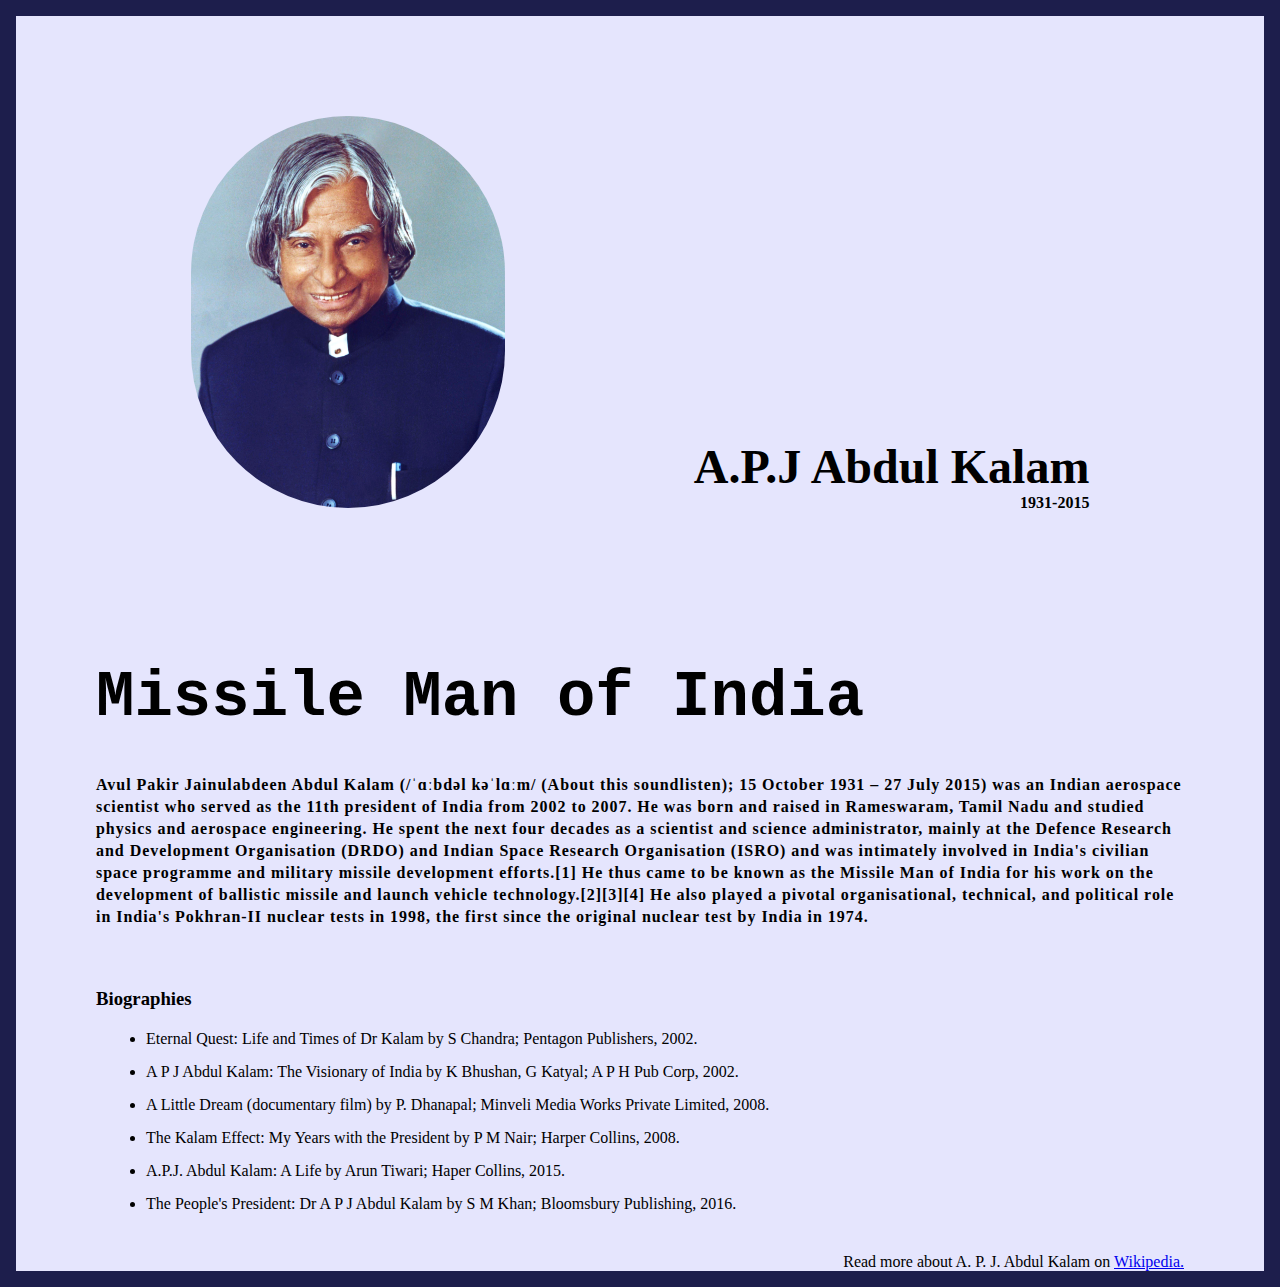
<file: 1-tributeWebsite/index.html>
<!DOCTYPE html>
<html lang="en-IN">
  <head>
    <meta charset="utf-8" />
    <meta name="description" content="danish webpage" />
    <meta name="author" content="danish" />
    <meta name="keywords" content="Html, css,javascript" />
    <meta name="viewport" content="width=device-width,initial-scale=1.0" />
    <link rel="stylesheet" href="style.css" />
    <title>Tribute to Missile Man | A.P.J Abdul Kalam</title>
  </head>

  <body>
    <div class="container">
      <div class="content">
        <section class="top_section">
          <div class="image_container">
            <img src="images/apj.jpg" alt="apj abdul kalam" />
          </div>
          <div class="text_container">
            <h1>A.P.J Abdul Kalam</h1>
            <h4>1931-2015</h4>
          </div>
        </section>

        <section class="about_section">
          <h1>Missile Man of India</h1>
          <p>
            <b> Avul Pakir Jainulabdeen Abdul Kalam</b> (/ˈɑːbdəl kəˈlɑːm/
            (About this soundlisten); 15 October 1931 – 27 July 2015) was an
            Indian aerospace scientist who served as the 11th president of India
            from 2002 to 2007. He was born and raised in Rameswaram, Tamil Nadu
            and studied physics and aerospace engineering. He spent the next
            four decades as a scientist and science administrator, mainly at the
            Defence Research and Development Organisation (DRDO) and Indian
            Space Research Organisation (ISRO) and was intimately involved in
            India's civilian space programme and military missile development
            efforts.[1] He thus came to be known as the Missile Man of India for
            his work on the development of ballistic missile and launch vehicle
            technology.[2][3][4] He also played a pivotal organisational,
            technical, and political role in India's Pokhran-II nuclear tests in
            1998, the first since the original nuclear test by India in 1974.
          </p>
        </section>
        <section class="bio_section">
          <h3>Biographies</h3>
          <ul>
            <li>
              Eternal Quest: Life and Times of Dr Kalam by S Chandra; Pentagon
              Publishers, 2002.
            </li>
            <li>
              A P J Abdul Kalam: The Visionary of India by K Bhushan, G Katyal;
              A P H Pub Corp, 2002.
            </li>
            <li>
              A Little Dream (documentary film) by P. Dhanapal; Minveli Media
              Works Private Limited, 2008.
            </li>
            <li>
              The Kalam Effect: My Years with the President by P M Nair; Harper
              Collins, 2008.
            </li>
            <li>
              A.P.J. Abdul Kalam: A Life by Arun Tiwari; Haper Collins, 2015.
            </li>
            <li>
              The People's President: Dr A P J Abdul Kalam by S M Khan;
              Bloomsbury Publishing, 2016.
            </li>
          </ul>
        </section>
        <footer>
          <p>
            Read more about A. P. J. Abdul Kalam on
            <a href="https://en.wikipedia.org/wiki/A._P._J._Abdul_Kalam">
              Wikipedia.</a
            >
          </p>
        </footer>
      </div>
    </div>
  </body>
</html>
</file>
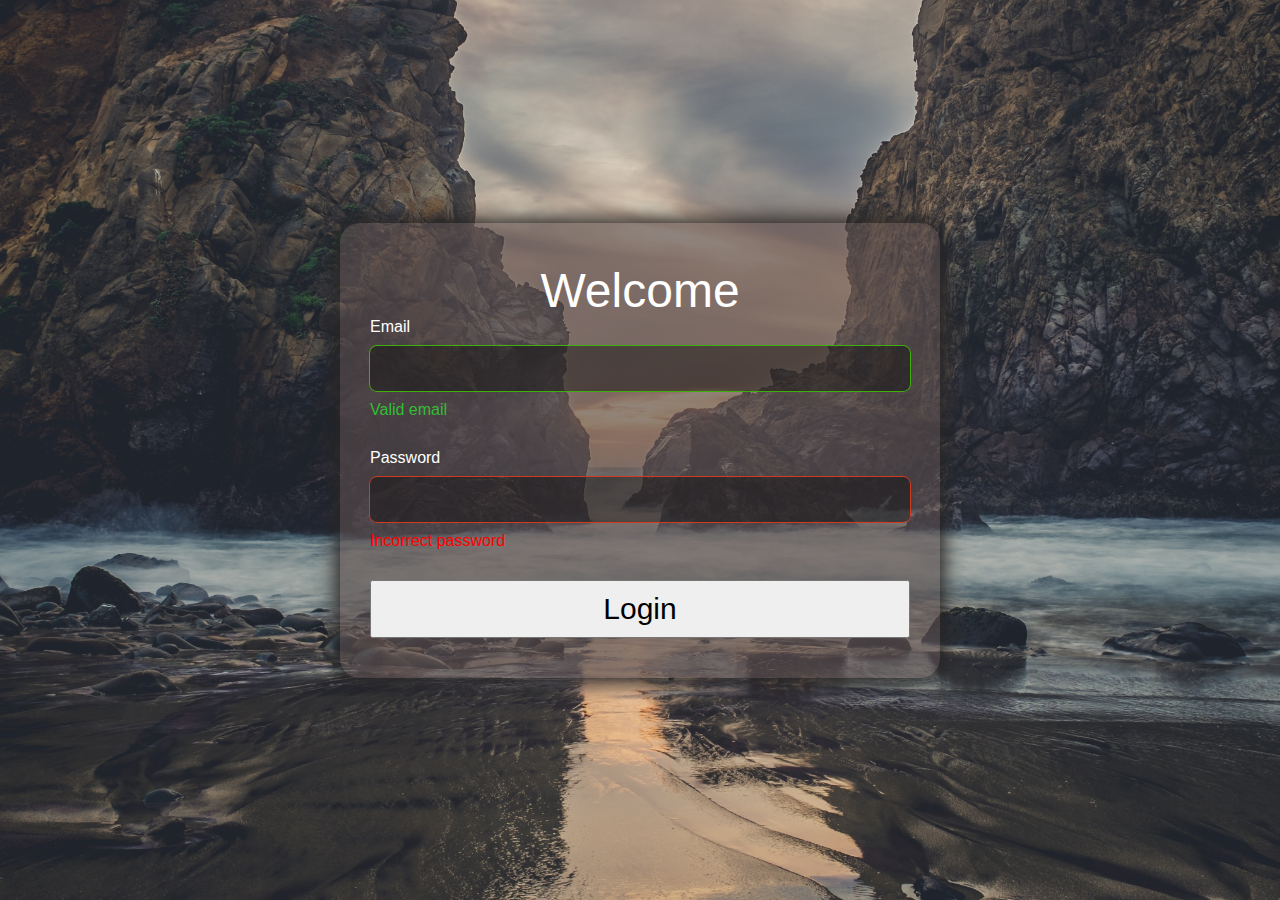
<file: 2-loginForm/index.html>
<!DOCTYPE html>
<html lang="en">
  <head>
    <meta charset="UTF-8" />
    <meta name="viewport" content="width=device-width, initial-scale=1.0" />
    <title>Login Form</title>
    <link rel="stylesheet" href="style.css" />
  </head>
  <body>
    <div class="full-screen-container">
      <div class="login-container">
        <h1 class="login-title">Welcome</h1>
        <form class="form" autocomplete="off">
          <div class="input-group success">
            <label for="email">Email</label>
            <input type="email" name="email" id="email" />
            <span class="msg">Valid email</span>
          </div>

          <div class="input-group error">
            <label for="password">Password</label>
            <input type="password" name="password" id="password" />
            <span class="msg">Incorrect password</span>
    
          </div>

         <button class="login-button"  type="submit">Login</button>
        </form>
      </div>
    </div>
  </body>
</html>
</file>
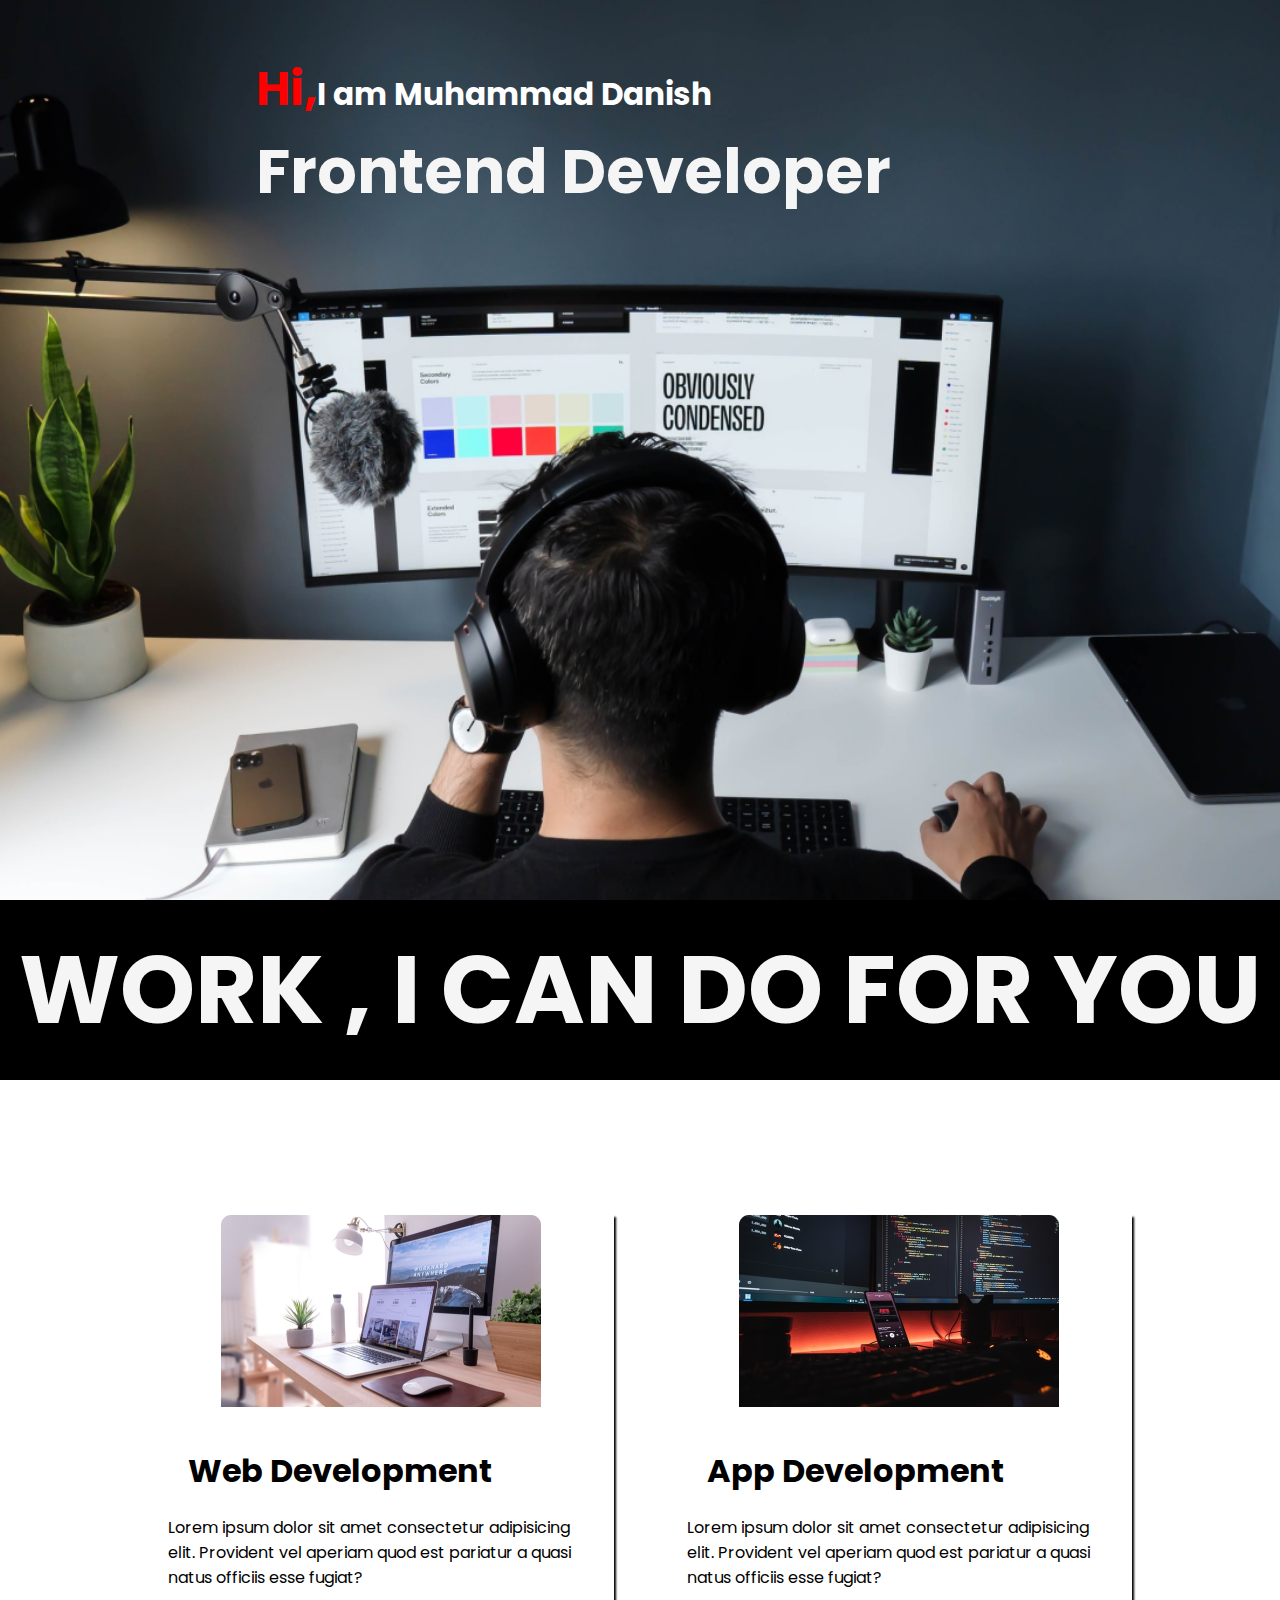
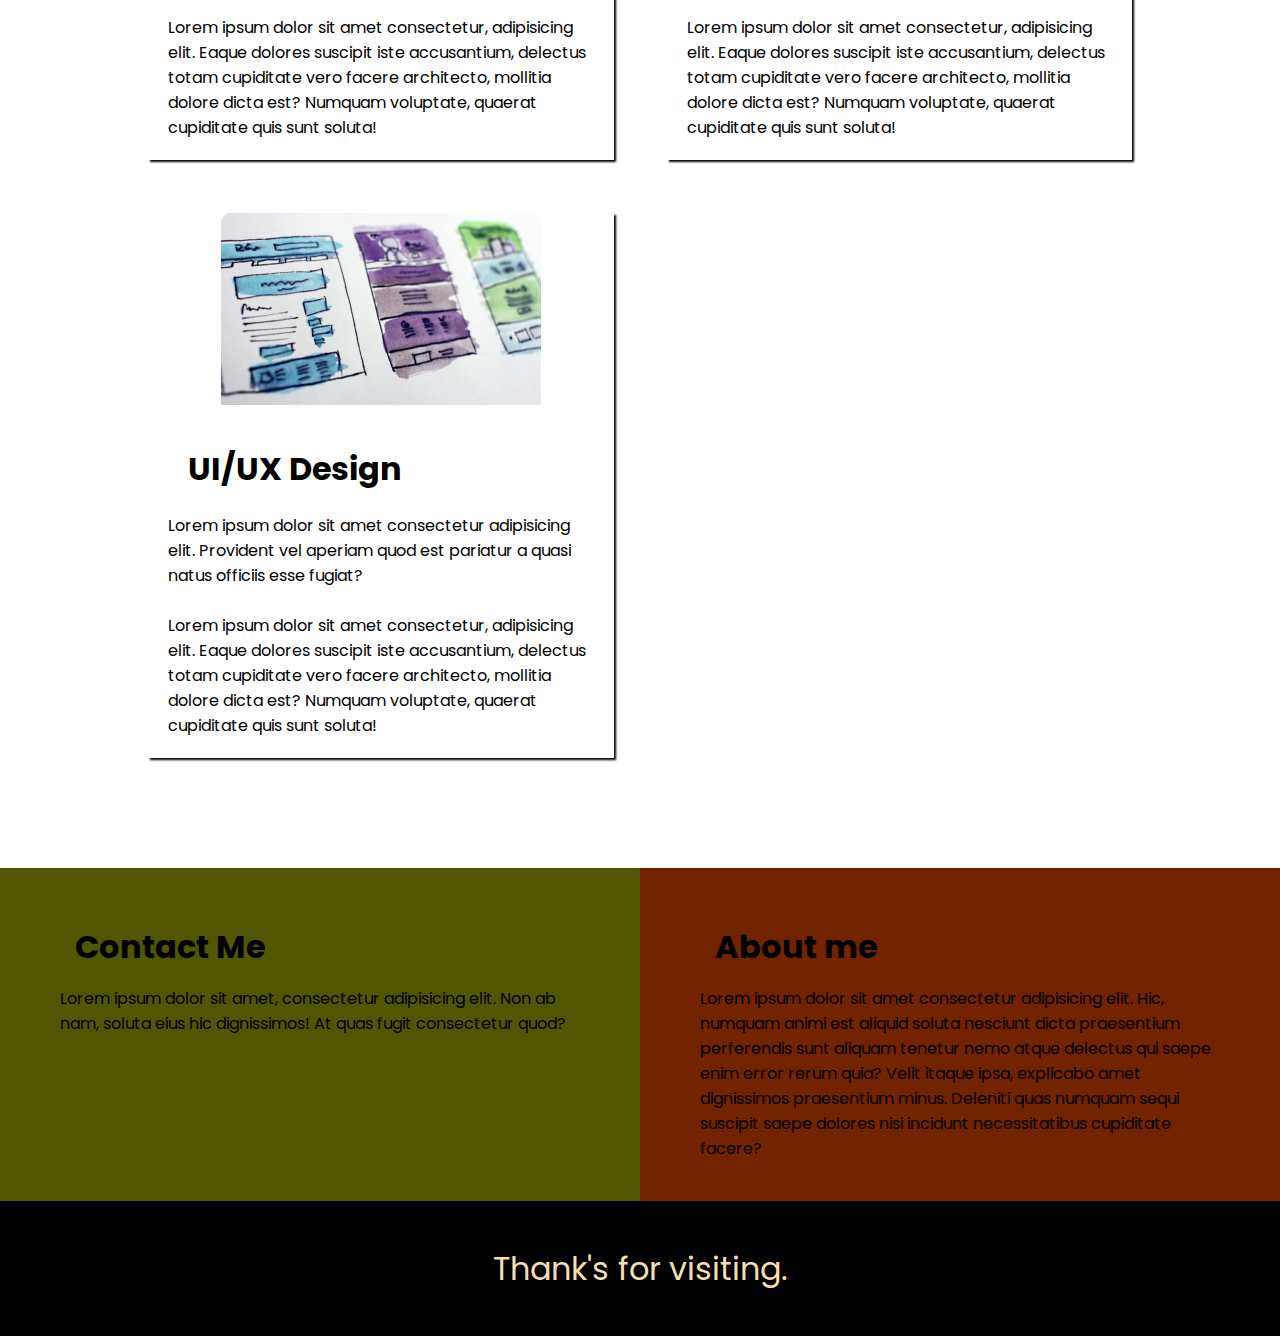
<file: 4-landingPage/index.html>
<!DOCTYPE html>
<html lang="en">
  <head>
    <meta charset="UTF-8" />
    <meta name="viewport" content="width=device-width, initial-scale=1.0" />
    <title>Landing page</title>
    <link rel="stylesheet" href="style.css" />
  </head>
  <body>
    <main class="main_container">
      <section class="section_one">
        <h2><span>Hi,</span>I am Muhammad Danish</h2>
        <h1>Frontend Developer</h1>
      </section>
      <section class="section_two">
        <h1>WORK , I CAN DO FOR <span>YOU</span></h1>
      </section>

      <section class="section_three">
        <br />
        <div class="grid_container">
          <div class="item item1">
            <img src="images/web.png" alt="web" />
            <div class="text">
              <h1>Web Development</h1>
              <p>
                Lorem ipsum dolor sit amet consectetur adipisicing elit.
                Provident vel aperiam quod est pariatur a quasi natus officiis
                esse fugiat?
              </p>
              <br />
              <p>
                Lorem ipsum dolor sit amet consectetur, adipisicing elit. Eaque
                dolores suscipit iste accusantium, delectus totam cupiditate
                vero facere architecto, mollitia dolore dicta est? Numquam
                voluptate, quaerat cupiditate quis sunt soluta!
              </p>
            </div>
          </div>
          <div class="item item2">
            <img src="images/mobile.png" alt="mobile" />
            <div class="text">
              <h1>App Development</h1>
              <p>
                Lorem ipsum dolor sit amet consectetur adipisicing elit.
                Provident vel aperiam quod est pariatur a quasi natus officiis
                esse fugiat?
              </p>
              <br />
              <p>
                Lorem ipsum dolor sit amet consectetur, adipisicing elit. Eaque
                dolores suscipit iste accusantium, delectus totam cupiditate
                vero facere architecto, mollitia dolore dicta est? Numquam
                voluptate, quaerat cupiditate quis sunt soluta!
              </p>
            </div>
          </div>
          <div class="item item3">
            <img src="images/uiux.png" alt="ui" />
            <div class="text">
              <h1>UI/UX Design</h1>
              <p>
                Lorem ipsum dolor sit amet consectetur adipisicing elit.
                Provident vel aperiam quod est pariatur a quasi natus officiis
                esse fugiat?
              </p>
              <br />
              <p>
                Lorem ipsum dolor sit amet consectetur, adipisicing elit. Eaque
                dolores suscipit iste accusantium, delectus totam cupiditate
                vero facere architecto, mollitia dolore dicta est? Numquam
                voluptate, quaerat cupiditate quis sunt soluta!
              </p>
            </div>
          </div>
        </div>
      </section>

      <section class="section_four">
        <div class="left">
          <h1>Contact Me</h1>
          <p>
            Lorem ipsum dolor sit amet, consectetur adipisicing elit. Non ab
            nam, soluta eius hic dignissimos! At quas fugit consectetur quod?
          </p>
        </div>
        <div class="right">
          <h1>About me</h1>
          Lorem ipsum dolor sit amet consectetur adipisicing elit. Hic, numquam
          animi est aliquid soluta nesciunt dicta praesentium perferendis sunt
          aliquam tenetur nemo atque delectus qui saepe enim error rerum quia?
          Velit itaque ipsa, explicabo amet dignissimos praesentium minus.
          Deleniti quas numquam sequi suscipit saepe dolores nisi incidunt
          necessitatibus cupiditate facere?
        </div>
      </section>

      <footer>Thank's for visiting.</footer>
    </main>
  </body>
</html>
</file>
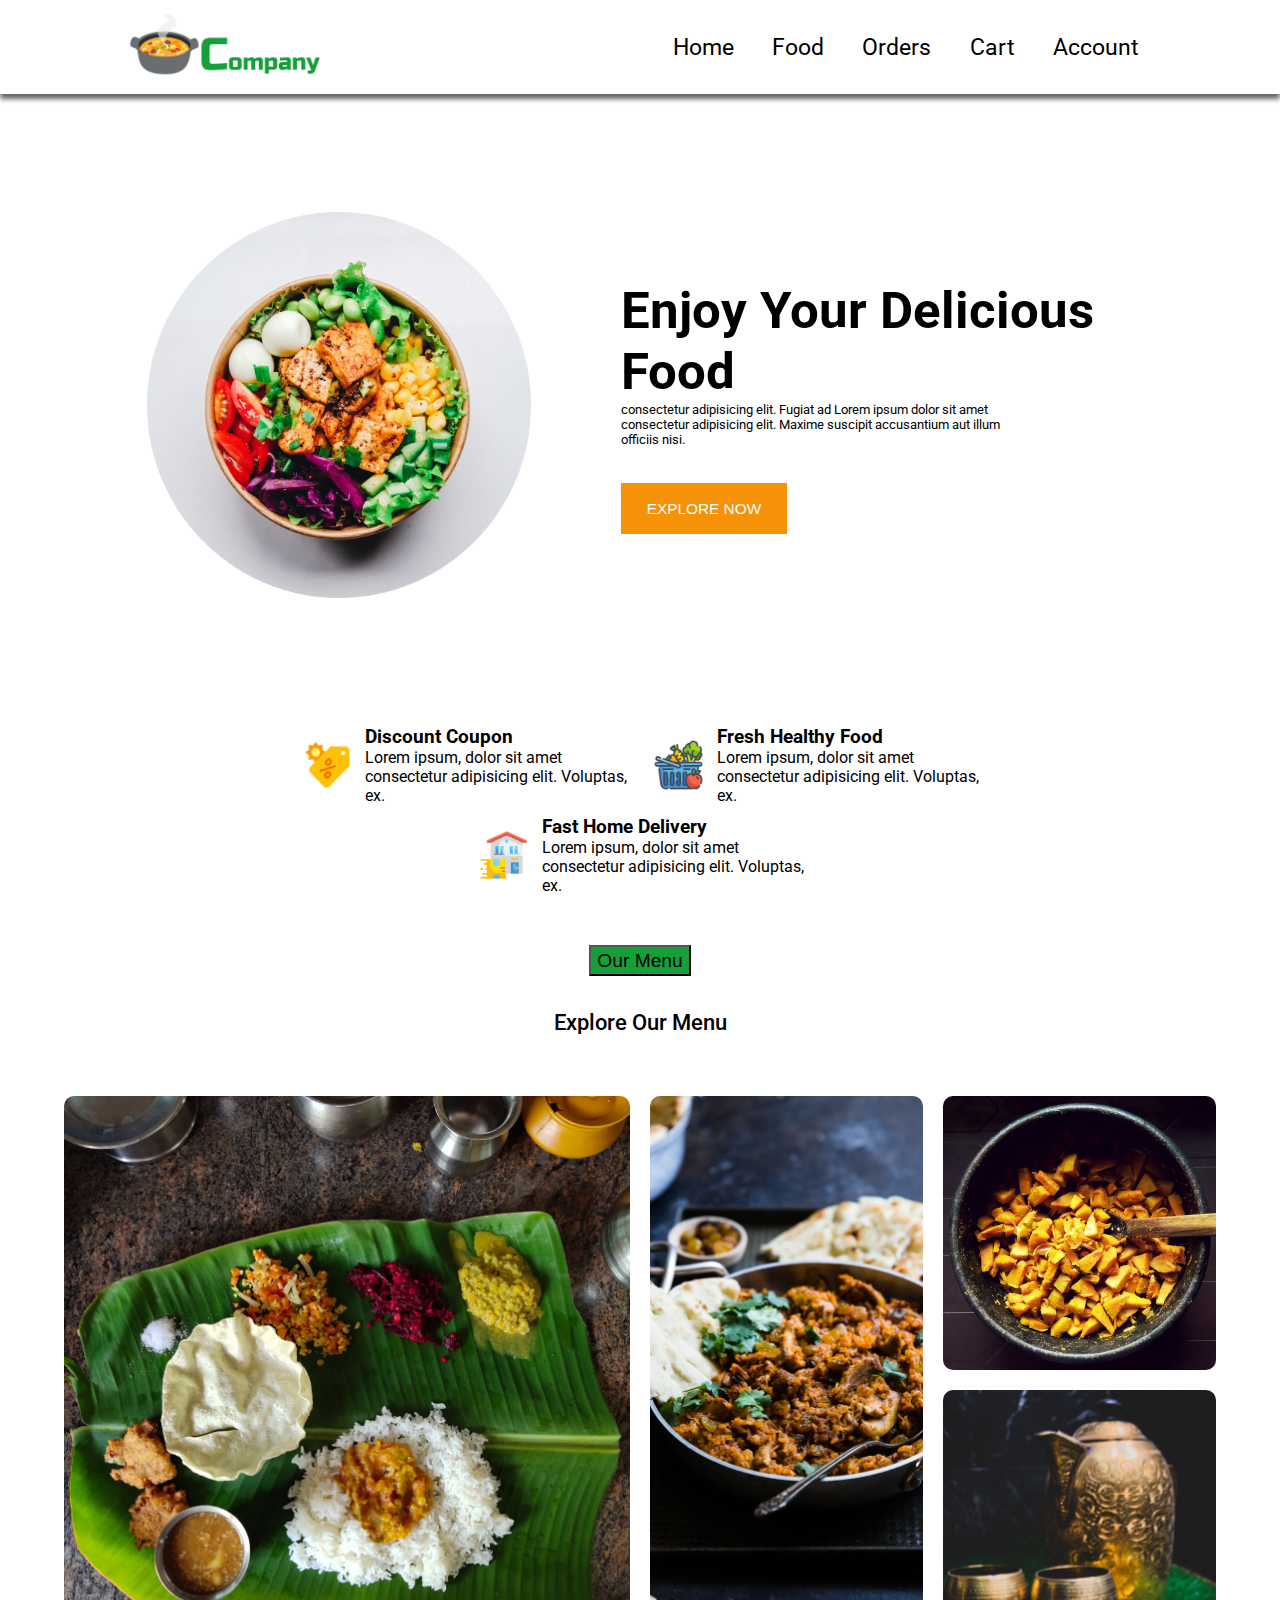
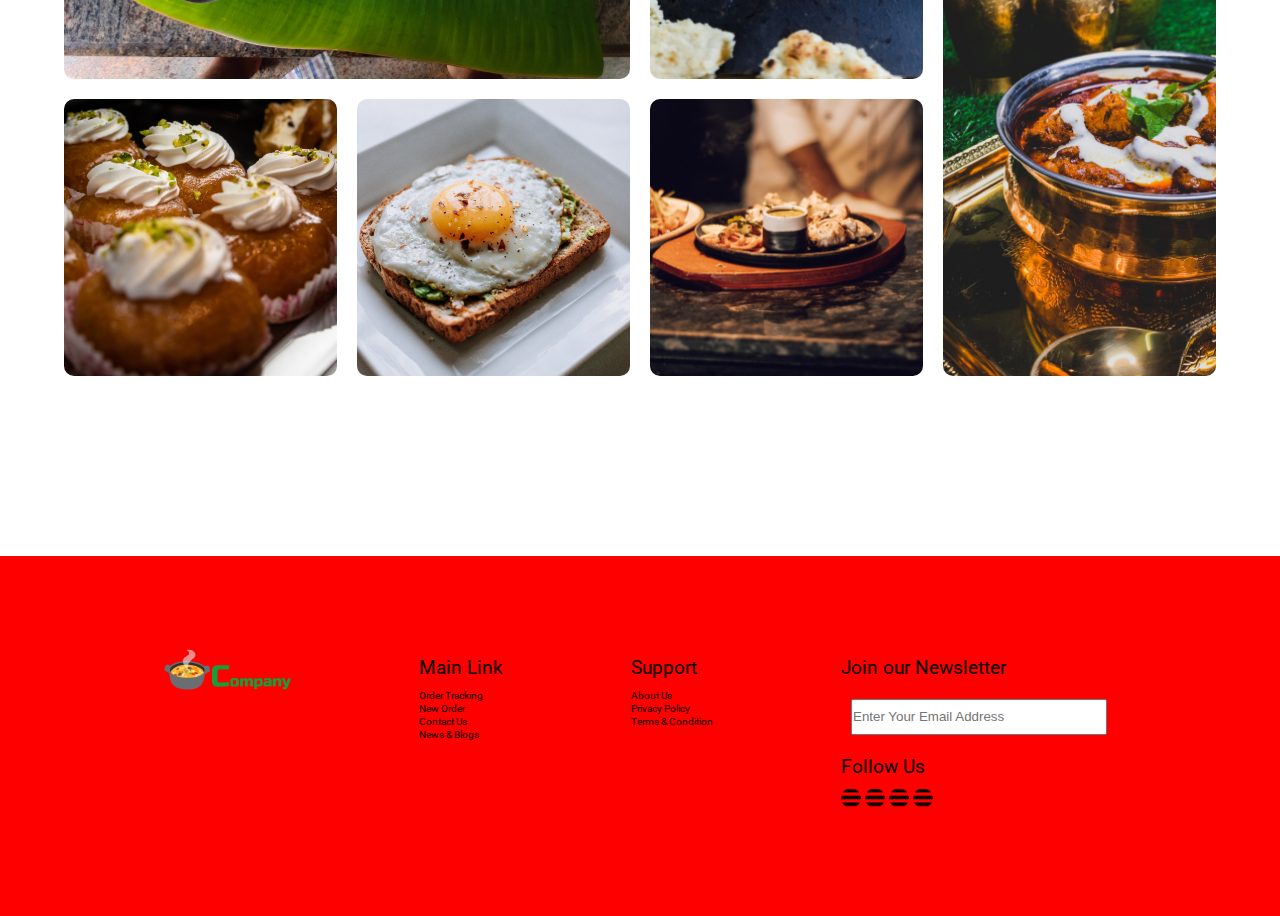
<file: 5-Restaurant-Website/index.html>
<!DOCTYPE html>
<html lang="en">
  <head>
    <meta charset="UTF-8" />
    <meta name="viewport" content="width=device-width, initial-scale=1.0" />
    <title>Restaurant Website</title>
    <link rel="stylesheet" href="style.css" />
  </head>
  <body>
    <section class="section_one">
      <nav>
        <div class="logo">
          <img src="icons/logo.png" alt="" />
        </div>
        <div class="link_part">
          <ul>
            <li>Home</li>
            <li>Food</li>
            <li>Orders</li>
            <li>Cart</li>
            <li>Account</li>
            <img src="icons/threebars_106419.png" alt="" />
          </ul>
        </div>
      </nav>

      <main>
        <div class="image">
          <img src="images/hero_image.png" alt="image" />
        </div>
        <div class="text">
          <h1>Enjoy Your Delicious Food</h1>
          <p>
            consectetur adipisicing elit. Fugiat ad Lorem ipsum dolor sit amet
            consectetur adipisicing elit. Maxime suscipit accusantium aut illum
            officiis nisi.
          </p>
          <button>EXPLORE NOW</button>
        </div>
      </main>

      <footer>
        <div class="one">
          <img src="icons/discount.png" alt="" />
          <div class="text">
            <h3>Discount Coupon</h3>
            <p>
              Lorem ipsum, dolor sit amet consectetur adipisicing elit.
              Voluptas, ex.
            </p>
          </div>
        </div>
        <div class="one">
          <img src="icons/fresh.png" alt="" />
          <div class="text">
            <h3>Fresh Healthy Food</h3>
            <p>
              Lorem ipsum, dolor sit amet consectetur adipisicing elit.
              Voluptas, ex.
            </p>
          </div>
        </div>
        <div class="one">
          <img src="icons/delivery.png" alt="" />
          <div class="text">
            <h3>Fast Home Delivery</h3>
            <p>
              Lorem ipsum, dolor sit amet consectetur adipisicing elit.
              Voluptas, ex.
            </p>
          </div>
        </div>
      </footer>
    </section>

    <section class="section_two">
      <div class="text">
        <button>Our Menu</button>
        <h1>Explore Our Menu</h1>
      </div>

      <div class="grid_container">
        <div class="item item1">
          <img src="images/grid_image1.png" alt="" />
        </div>
        <div class="item item2">
          <img src="images/grid_image2.png" alt="" />
        </div>
        <div class="item item3">
          <img src="images/grid_image3.png" alt="" />
        </div>
        <div class="item item4">
          <img src="images/grid_image4.png" alt="" />
        </div>
        <div class="item item5">
          <img src="images/grid_image5.png" alt="" />
        </div>
        <div class="item item6">
          <img src="images/grid_image6.png" alt="" />
        </div>
        <div class="item item7">
          <img src="images/grid_image7.png" alt="" />
        </div>
      </div>
    </section>

    <section class="section_three">
      <div class="item item1"><img src="icons/logo.png" alt="" /></div>
      <div class="item item2">
        <h2>Main Link</h2>
        <ul>
          <li>Order Tracking</li>
          <li>New Order</li>
          <li>Contact Us</li>
          <li>News & Blogs</li>
        </ul>
      </div>
      <div class="item item3">
        <h2>Support</h2>
        <ul>
          <li>About Us</li>
          <li>Privacy Policy</li>
          <li>Terms & Condition</li>
        </ul>
      </div>
      <div class="item item4">
        <h2>Join our Newsletter</h2>
        <label>
          <input
            type="email"
            name="email"
            placeholder="Enter Your Email Address"
          />
        </label>
        <h2>Follow Us</h2>
        <div class="icons">
          <img src="icons/threebars_106419.png" alt="" />
          <img src="icons/threebars_106419.png" alt="" />
          <img src="icons/threebars_106419.png" alt="" />
          <img src="icons/threebars_106419.png" alt="" />
        </div>
      </div>
    </section>
  </body>
</html>
</file>
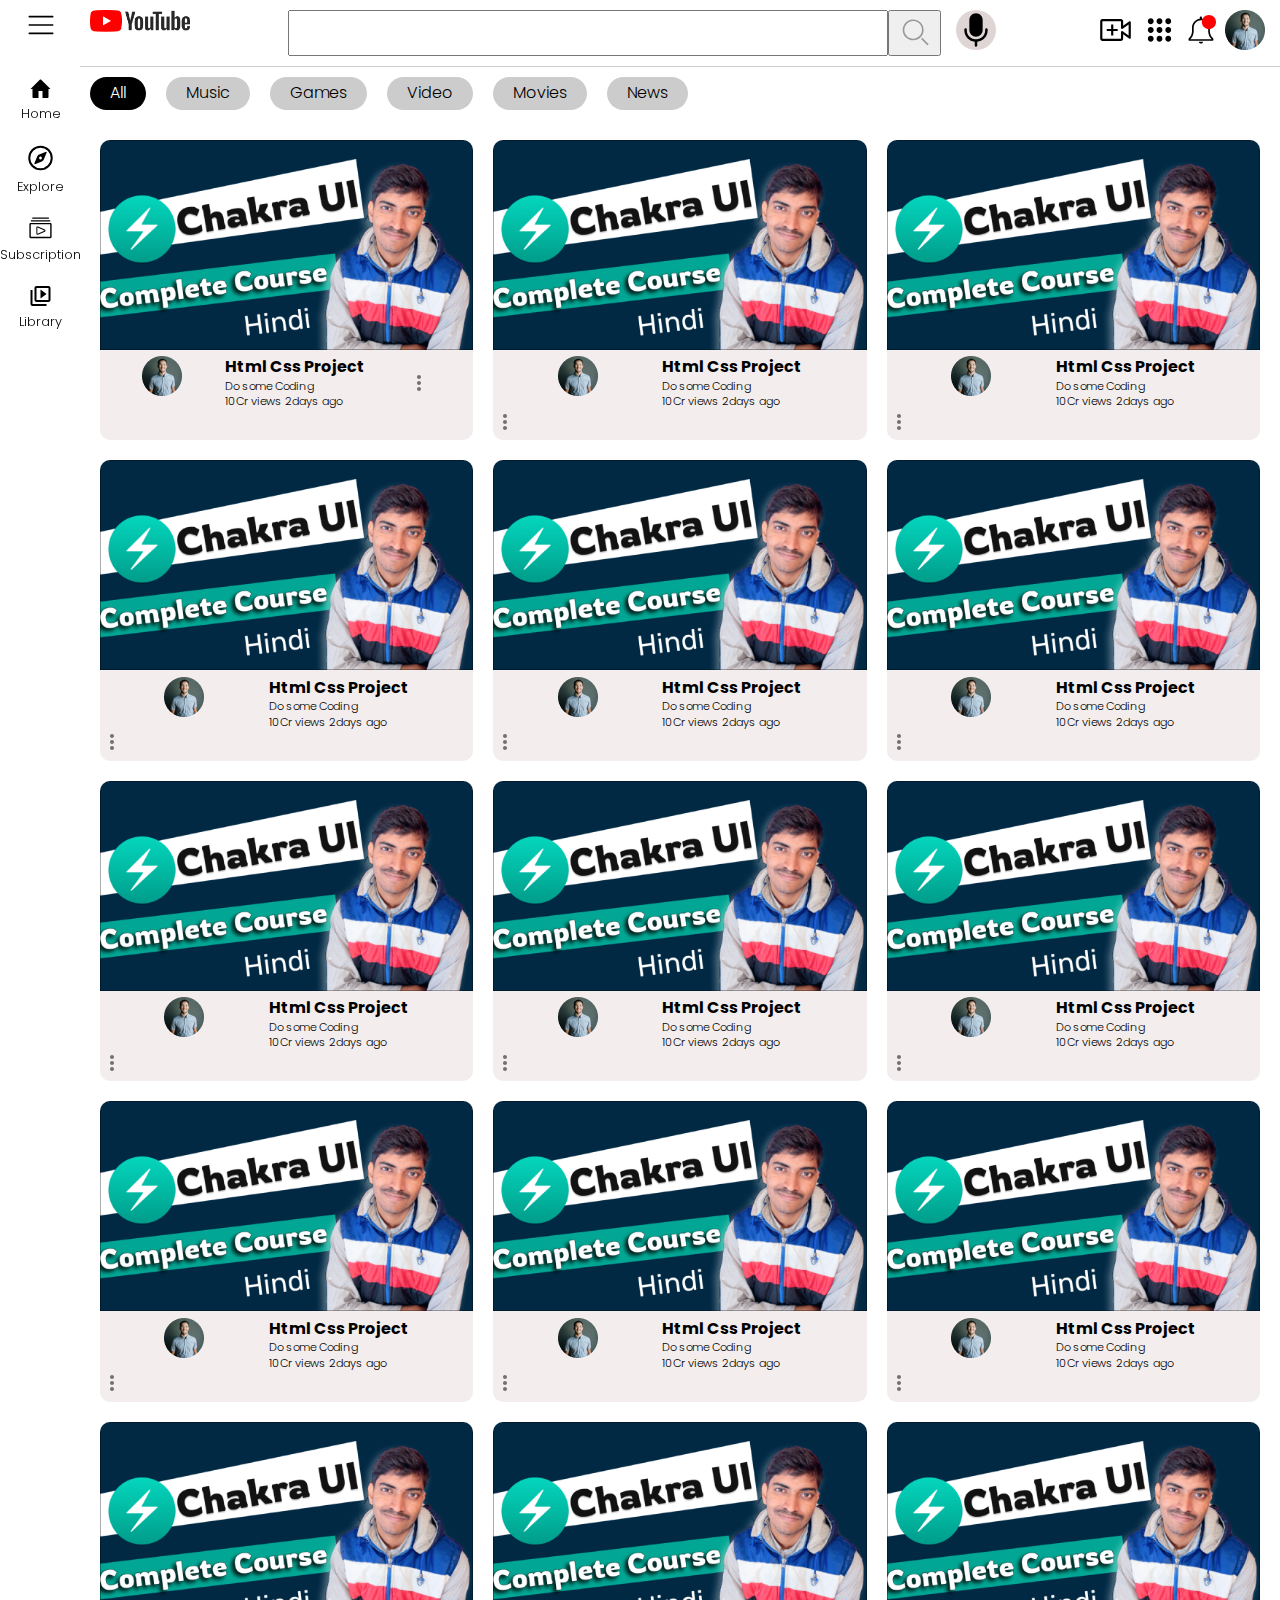
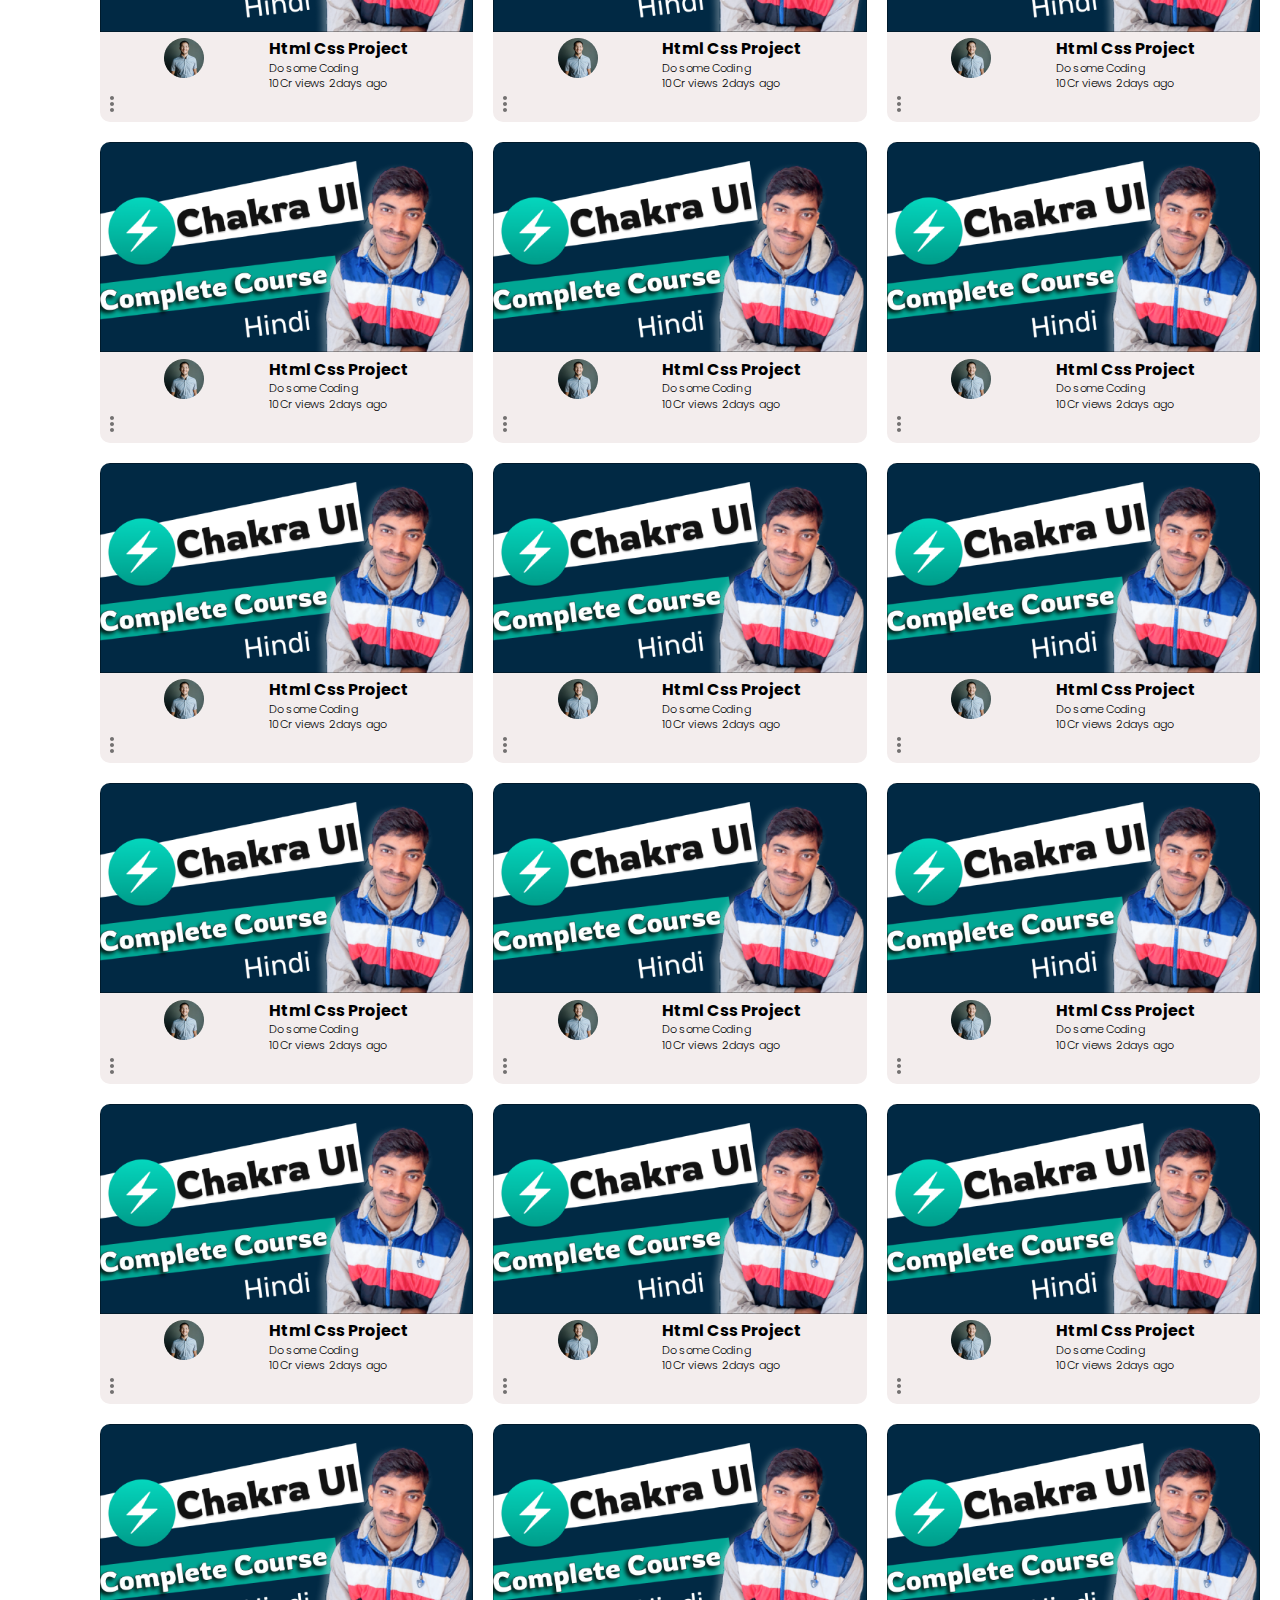
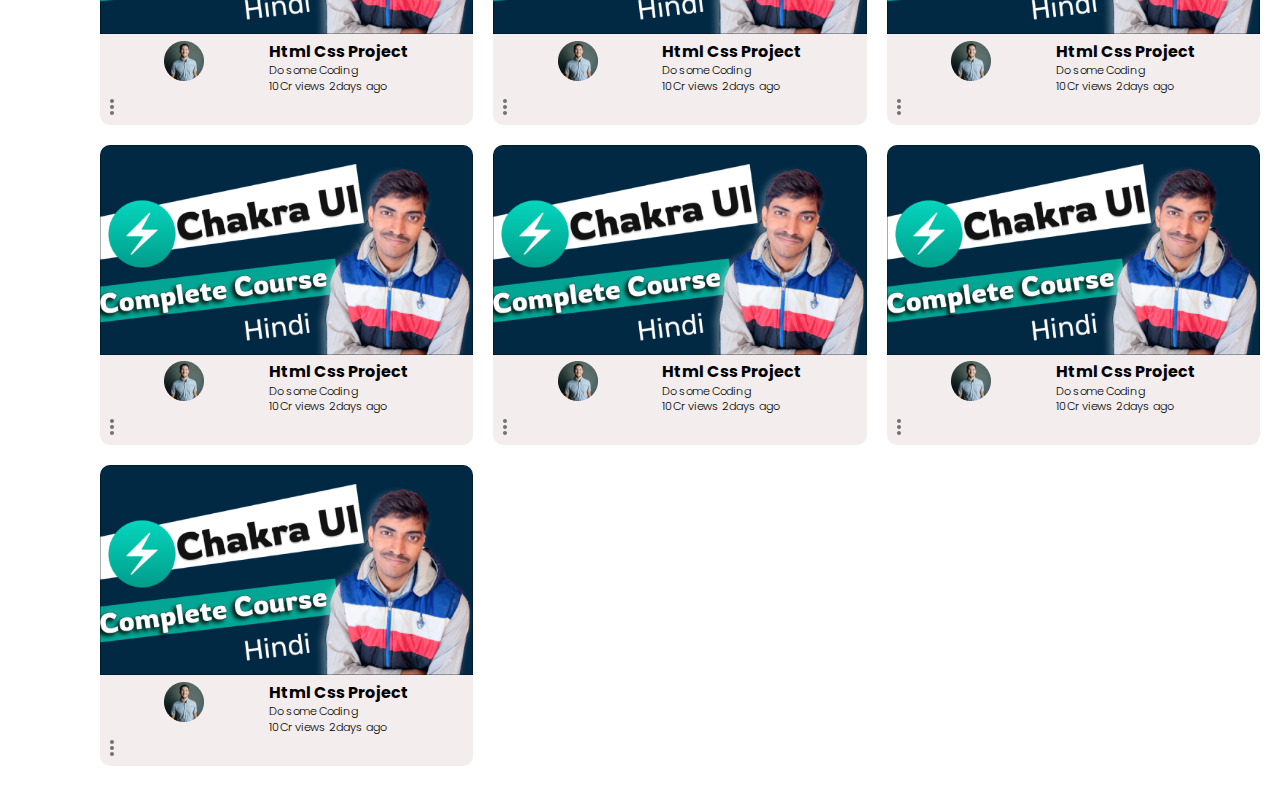
<file: 7-youtube-clone/index.html>
<!DOCTYPE html>
<html lang="en">
  <head>
    <meta charset="UTF-8" />
    <meta name="viewport" content="width=device-width, initial-scale=1.0" />
    <title>Youtube clone</title>
    <link rel="stylesheet" href="style.css" />
  </head>
  <body>
    <aside class="sidebar">
      <div class="bar-logo">
        <i><img src="icons/bars.svg" alt="" /></i>
      </div>
      <div class="icons">
        <div class="home">
          <i><img src="icons/home.svg" alt="home-icon" /></i>
          <p>Home</p>
        </div>

        <div class="explore">
          <i><img src="icons/compass.svg " alt="home-icon" /></i>
          <p>Explore</p>
        </div>

        <div class="subscription">
          <i><img src="icons/video-gallary.svg" alt="home-icon" /></i>
          <p>Subscription</p>
        </div>

        <div class="home">
          <i><img src="icons/video-library.svg" alt="home-icon" /></i>
          <p>Library</p>
        </div>
      </div>
    </aside>
    <main class="main-container">
      <header class="header-section">
        <nav class="navbar">
          <div class="logo">
            <img src="images/youtube-logo.png" alt="" />
          </div>
          <div class="search-bar">
            <label for="search"></label>
            <input type="search" name="search" id="serach" />
            <button type="submit"><img src="icons/search.svg" alt="" /></button>
            <i><img src="icons/mic.svg" alt="mic-icon" /></i>
          </div>
          <div class="side-nav">
            <i><img src="icons/video-add.svg" alt="video-icon" /></i>
            <i><img src="icons/dot-grid.svg" alt="grid-icon" /></i>
            <i><img src="icons/bell.svg" alt="bell-icon" /></i>
            <i><img src="images/avatar.png" alt="avatar-icon" /></i>
          </div>
        </nav>
        <section class="tags">
          <div class="tag dark">All</div>
          <div class="tag light">Music</div>
          <div class="tag light">Games</div>
          <div class="tag light">Video</div>
          <div class="tag light">Movies</div>
          <div class="tag light">News</div>
        </section>
      </header>

      <main class="video-section">
        <div class="grid-container">
          <div class="card">
            <div class="thumbnail">
              <img src="images/thumbnail.png" alt="" />
            </div>

            <div class="content">
              <div class="avatar">
                <img src="images/avatar.png" alt="" />
              </div>

              <div class="text">
                <h4>Html Css Project</h4>
                <p>Do some Coding</p>
                <p>10Cr views 2days ago</p>
              </div>
              <img src="icons/dots.svg" alt="" />
            </div>
          </div>

          <div class="card">
            <div class="thumbnail">
              <img src="images/thumbnail.png" alt="" />
            </div>

            <div class="content">
              <div class="avatar">
                <img src="images/avatar.png" alt="" />
              </div>

              <div class="text">
                <h4>Html Css Project</h4>
                <p>Do some Coding</p>
                <p>10Cr views 2days ago</p>
              </div>
            </div>
            <img src="icons/dots.svg" alt="" />
          </div>
          <div class="card">
            <div class="thumbnail">
              <img src="images/thumbnail.png" alt="" />
            </div>

            <div class="content">
              <div class="avatar">
                <img src="images/avatar.png" alt="" />
              </div>

              <div class="text">
                <h4>Html Css Project</h4>
                <p>Do some Coding</p>
                <p>10Cr views 2days ago</p>
              </div>
            </div>
            <img src="icons/dots.svg" alt="" />
          </div>
          <div class="card">
            <div class="thumbnail">
              <img src="images/thumbnail.png" alt="" />
            </div>

            <div class="content">
              <div class="avatar">
                <img src="images/avatar.png" alt="" />
              </div>

              <div class="text">
                <h4>Html Css Project</h4>
                <p>Do some Coding</p>
                <p>10Cr views 2days ago</p>
              </div>
            </div>
            <img src="icons/dots.svg" alt="" />
          </div>

          <div class="card">
            <div class="thumbnail">
              <img src="images/thumbnail.png" alt="" />
            </div>

            <div class="content">
              <div class="avatar">
                <img src="images/avatar.png" alt="" />
              </div>

              <div class="text">
                <h4>Html Css Project</h4>
                <p>Do some Coding</p>
                <p>10Cr views 2days ago</p>
              </div>
            </div>
            <img src="icons/dots.svg" alt="" />
          </div>

          <div class="card">
            <div class="thumbnail">
              <img src="images/thumbnail.png" alt="" />
            </div>

            <div class="content">
              <div class="avatar">
                <img src="images/avatar.png" alt="" />
              </div>

              <div class="text">
                <h4>Html Css Project</h4>
                <p>Do some Coding</p>
                <p>10Cr views 2days ago</p>
              </div>
            </div>
            <img src="icons/dots.svg" alt="" />
          </div>

          <div class="card">
            <div class="thumbnail">
              <img src="images/thumbnail.png" alt="" />
            </div>

            <div class="content">
              <div class="avatar">
                <img src="images/avatar.png" alt="" />
              </div>

              <div class="text">
                <h4>Html Css Project</h4>
                <p>Do some Coding</p>
                <p>10Cr views 2days ago</p>
              </div>
            </div>
            <img src="icons/dots.svg" alt="" />
          </div>
          <div class="card">
            <div class="thumbnail">
              <img src="images/thumbnail.png" alt="" />
            </div>

            <div class="content">
              <div class="avatar">
                <img src="images/avatar.png" alt="" />
              </div>

              <div class="text">
                <h4>Html Css Project</h4>
                <p>Do some Coding</p>
                <p>10Cr views 2days ago</p>
              </div>
            </div>
            <img src="icons/dots.svg" alt="" />
          </div>
          <div class="card">
            <div class="thumbnail">
              <img src="images/thumbnail.png" alt="" />
            </div>

            <div class="content">
              <div class="avatar">
                <img src="images/avatar.png" alt="" />
              </div>

              <div class="text">
                <h4>Html Css Project</h4>
                <p>Do some Coding</p>
                <p>10Cr views 2days ago</p>
              </div>
            </div>
            <img src="icons/dots.svg" alt="" />
          </div>
          <div class="card">
            <div class="thumbnail">
              <img src="images/thumbnail.png" alt="" />
            </div>

            <div class="content">
              <div class="avatar">
                <img src="images/avatar.png" alt="" />
              </div>

              <div class="text">
                <h4>Html Css Project</h4>
                <p>Do some Coding</p>
                <p>10Cr views 2days ago</p>
              </div>
            </div>
            <img src="icons/dots.svg" alt="" />
          </div>
          <div class="card">
            <div class="thumbnail">
              <img src="images/thumbnail.png" alt="" />
            </div>

            <div class="content">
              <div class="avatar">
                <img src="images/avatar.png" alt="" />
              </div>

              <div class="text">
                <h4>Html Css Project</h4>
                <p>Do some Coding</p>
                <p>10Cr views 2days ago</p>
              </div>
            </div>
            <img src="icons/dots.svg" alt="" />
          </div>
          <div class="card">
            <div class="thumbnail">
              <img src="images/thumbnail.png" alt="" />
            </div>

            <div class="content">
              <div class="avatar">
                <img src="images/avatar.png" alt="" />
              </div>

              <div class="text">
                <h4>Html Css Project</h4>
                <p>Do some Coding</p>
                <p>10Cr views 2days ago</p>
              </div>
            </div>
            <img src="icons/dots.svg" alt="" />
          </div>
          <div class="card">
            <div class="thumbnail">
              <img src="images/thumbnail.png" alt="" />
            </div>

            <div class="content">
              <div class="avatar">
                <img src="images/avatar.png" alt="" />
              </div>

              <div class="text">
                <h4>Html Css Project</h4>
                <p>Do some Coding</p>
                <p>10Cr views 2days ago</p>
              </div>
            </div>
            <img src="icons/dots.svg" alt="" />
          </div>
          <div class="card">
            <div class="thumbnail">
              <img src="images/thumbnail.png" alt="" />
            </div>

            <div class="content">
              <div class="avatar">
                <img src="images/avatar.png" alt="" />
              </div>

              <div class="text">
                <h4>Html Css Project</h4>
                <p>Do some Coding</p>
                <p>10Cr views 2days ago</p>
              </div>
            </div>
            <img src="icons/dots.svg" alt="" />
          </div>
          <div class="card">
            <div class="thumbnail">
              <img src="images/thumbnail.png" alt="" />
            </div>

            <div class="content">
              <div class="avatar">
                <img src="images/avatar.png" alt="" />
              </div>

              <div class="text">
                <h4>Html Css Project</h4>
                <p>Do some Coding</p>
                <p>10Cr views 2days ago</p>
              </div>
            </div>
            <img src="icons/dots.svg" alt="" />
          </div>
          <div class="card">
            <div class="thumbnail">
              <img src="images/thumbnail.png" alt="" />
            </div>

            <div class="content">
              <div class="avatar">
                <img src="images/avatar.png" alt="" />
              </div>

              <div class="text">
                <h4>Html Css Project</h4>
                <p>Do some Coding</p>
                <p>10Cr views 2days ago</p>
              </div>
            </div>
            <img src="icons/dots.svg" alt="" />
          </div>
          <div class="card">
            <div class="thumbnail">
              <img src="images/thumbnail.png" alt="" />
            </div>

            <div class="content">
              <div class="avatar">
                <img src="images/avatar.png" alt="" />
              </div>

              <div class="text">
                <h4>Html Css Project</h4>
                <p>Do some Coding</p>
                <p>10Cr views 2days ago</p>
              </div>
            </div>
            <img src="icons/dots.svg" alt="" />
          </div>
          <div class="card">
            <div class="thumbnail">
              <img src="images/thumbnail.png" alt="" />
            </div>

            <div class="content">
              <div class="avatar">
                <img src="images/avatar.png" alt="" />
              </div>

              <div class="text">
                <h4>Html Css Project</h4>
                <p>Do some Coding</p>
                <p>10Cr views 2days ago</p>
              </div>
            </div>
            <img src="icons/dots.svg" alt="" />
          </div>
          <div class="card">
            <div class="thumbnail">
              <img src="images/thumbnail.png" alt="" />
            </div>

            <div class="content">
              <div class="avatar">
                <img src="images/avatar.png" alt="" />
              </div>

              <div class="text">
                <h4>Html Css Project</h4>
                <p>Do some Coding</p>
                <p>10Cr views 2days ago</p>
              </div>
            </div>
            <img src="icons/dots.svg" alt="" />
          </div>
          <div class="card">
            <div class="thumbnail">
              <img src="images/thumbnail.png" alt="" />
            </div>

            <div class="content">
              <div class="avatar">
                <img src="images/avatar.png" alt="" />
              </div>

              <div class="text">
                <h4>Html Css Project</h4>
                <p>Do some Coding</p>
                <p>10Cr views 2days ago</p>
              </div>
            </div>
            <img src="icons/dots.svg" alt="" />
          </div>
          <div class="card">
            <div class="thumbnail">
              <img src="images/thumbnail.png" alt="" />
            </div>

            <div class="content">
              <div class="avatar">
                <img src="images/avatar.png" alt="" />
              </div>

              <div class="text">
                <h4>Html Css Project</h4>
                <p>Do some Coding</p>
                <p>10Cr views 2days ago</p>
              </div>
            </div>
            <img src="icons/dots.svg" alt="" />
          </div>
          <div class="card">
            <div class="thumbnail">
              <img src="images/thumbnail.png" alt="" />
            </div>

            <div class="content">
              <div class="avatar">
                <img src="images/avatar.png" alt="" />
              </div>

              <div class="text">
                <h4>Html Css Project</h4>
                <p>Do some Coding</p>
                <p>10Cr views 2days ago</p>
              </div>
            </div>
            <img src="icons/dots.svg" alt="" />
          </div>
          <div class="card">
            <div class="thumbnail">
              <img src="images/thumbnail.png" alt="" />
            </div>

            <div class="content">
              <div class="avatar">
                <img src="images/avatar.png" alt="" />
              </div>

              <div class="text">
                <h4>Html Css Project</h4>
                <p>Do some Coding</p>
                <p>10Cr views 2days ago</p>
              </div>
            </div>
            <img src="icons/dots.svg" alt="" />
          </div>
          <div class="card">
            <div class="thumbnail">
              <img src="images/thumbnail.png" alt="" />
            </div>

            <div class="content">
              <div class="avatar">
                <img src="images/avatar.png" alt="" />
              </div>

              <div class="text">
                <h4>Html Css Project</h4>
                <p>Do some Coding</p>
                <p>10Cr views 2days ago</p>
              </div>
            </div>
            <img src="icons/dots.svg" alt="" />
          </div>
          <div class="card">
            <div class="thumbnail">
              <img src="images/thumbnail.png" alt="" />
            </div>

            <div class="content">
              <div class="avatar">
                <img src="images/avatar.png" alt="" />
              </div>

              <div class="text">
                <h4>Html Css Project</h4>
                <p>Do some Coding</p>
                <p>10Cr views 2days ago</p>
              </div>
            </div>
            <img src="icons/dots.svg" alt="" />
          </div>
          <div class="card">
            <div class="thumbnail">
              <img src="images/thumbnail.png" alt="" />
            </div>

            <div class="content">
              <div class="avatar">
                <img src="images/avatar.png" alt="" />
              </div>

              <div class="text">
                <h4>Html Css Project</h4>
                <p>Do some Coding</p>
                <p>10Cr views 2days ago</p>
              </div>
            </div>
            <img src="icons/dots.svg" alt="" />
          </div>
          <div class="card">
            <div class="thumbnail">
              <img src="images/thumbnail.png" alt="" />
            </div>

            <div class="content">
              <div class="avatar">
                <img src="images/avatar.png" alt="" />
              </div>

              <div class="text">
                <h4>Html Css Project</h4>
                <p>Do some Coding</p>
                <p>10Cr views 2days ago</p>
              </div>
            </div>
            <img src="icons/dots.svg" alt="" />
          </div>
          <div class="card">
            <div class="thumbnail">
              <img src="images/thumbnail.png" alt="" />
            </div>

            <div class="content">
              <div class="avatar">
                <img src="images/avatar.png" alt="" />
              </div>

              <div class="text">
                <h4>Html Css Project</h4>
                <p>Do some Coding</p>
                <p>10Cr views 2days ago</p>
              </div>
            </div>
            <img src="icons/dots.svg" alt="" />
          </div>
          <div class="card">
            <div class="thumbnail">
              <img src="images/thumbnail.png" alt="" />
            </div>

            <div class="content">
              <div class="avatar">
                <img src="images/avatar.png" alt="" />
              </div>

              <div class="text">
                <h4>Html Css Project</h4>
                <p>Do some Coding</p>
                <p>10Cr views 2days ago</p>
              </div>
            </div>
            <img src="icons/dots.svg" alt="" />
          </div>
          <div class="card">
            <div class="thumbnail">
              <img src="images/thumbnail.png" alt="" />
            </div>

            <div class="content">
              <div class="avatar">
                <img src="images/avatar.png" alt="" />
              </div>

              <div class="text">
                <h4>Html Css Project</h4>
                <p>Do some Coding</p>
                <p>10Cr views 2days ago</p>
              </div>
            </div>
            <img src="icons/dots.svg" alt="" />
          </div>
          <div class="card">
            <div class="thumbnail">
              <img src="images/thumbnail.png" alt="" />
            </div>

            <div class="content">
              <div class="avatar">
                <img src="images/avatar.png" alt="" />
              </div>

              <div class="text">
                <h4>Html Css Project</h4>
                <p>Do some Coding</p>
                <p>10Cr views 2days ago</p>
              </div>
            </div>
            <img src="icons/dots.svg" alt="" />
          </div>
          <div class="card">
            <div class="thumbnail">
              <img src="images/thumbnail.png" alt="" />
            </div>

            <div class="content">
              <div class="avatar">
                <img src="images/avatar.png" alt="" />
              </div>

              <div class="text">
                <h4>Html Css Project</h4>
                <p>Do some Coding</p>
                <p>10Cr views 2days ago</p>
              </div>
            </div>
            <img src="icons/dots.svg" alt="" />
          </div>
          <div class="card">
            <div class="thumbnail">
              <img src="images/thumbnail.png" alt="" />
            </div>

            <div class="content">
              <div class="avatar">
                <img src="images/avatar.png" alt="" />
              </div>

              <div class="text">
                <h4>Html Css Project</h4>
                <p>Do some Coding</p>
                <p>10Cr views 2days ago</p>
              </div>
            </div>
            <img src="icons/dots.svg" alt="" />
          </div>
          <div class="card">
            <div class="thumbnail">
              <img src="images/thumbnail.png" alt="" />
            </div>

            <div class="content">
              <div class="avatar">
                <img src="images/avatar.png" alt="" />
              </div>

              <div class="text">
                <h4>Html Css Project</h4>
                <p>Do some Coding</p>
                <p>10Cr views 2days ago</p>
              </div>
            </div>
            <img src="icons/dots.svg" alt="" />
          </div>
        </div>
      </main>
    </main>
  </body>
</html>
</file>
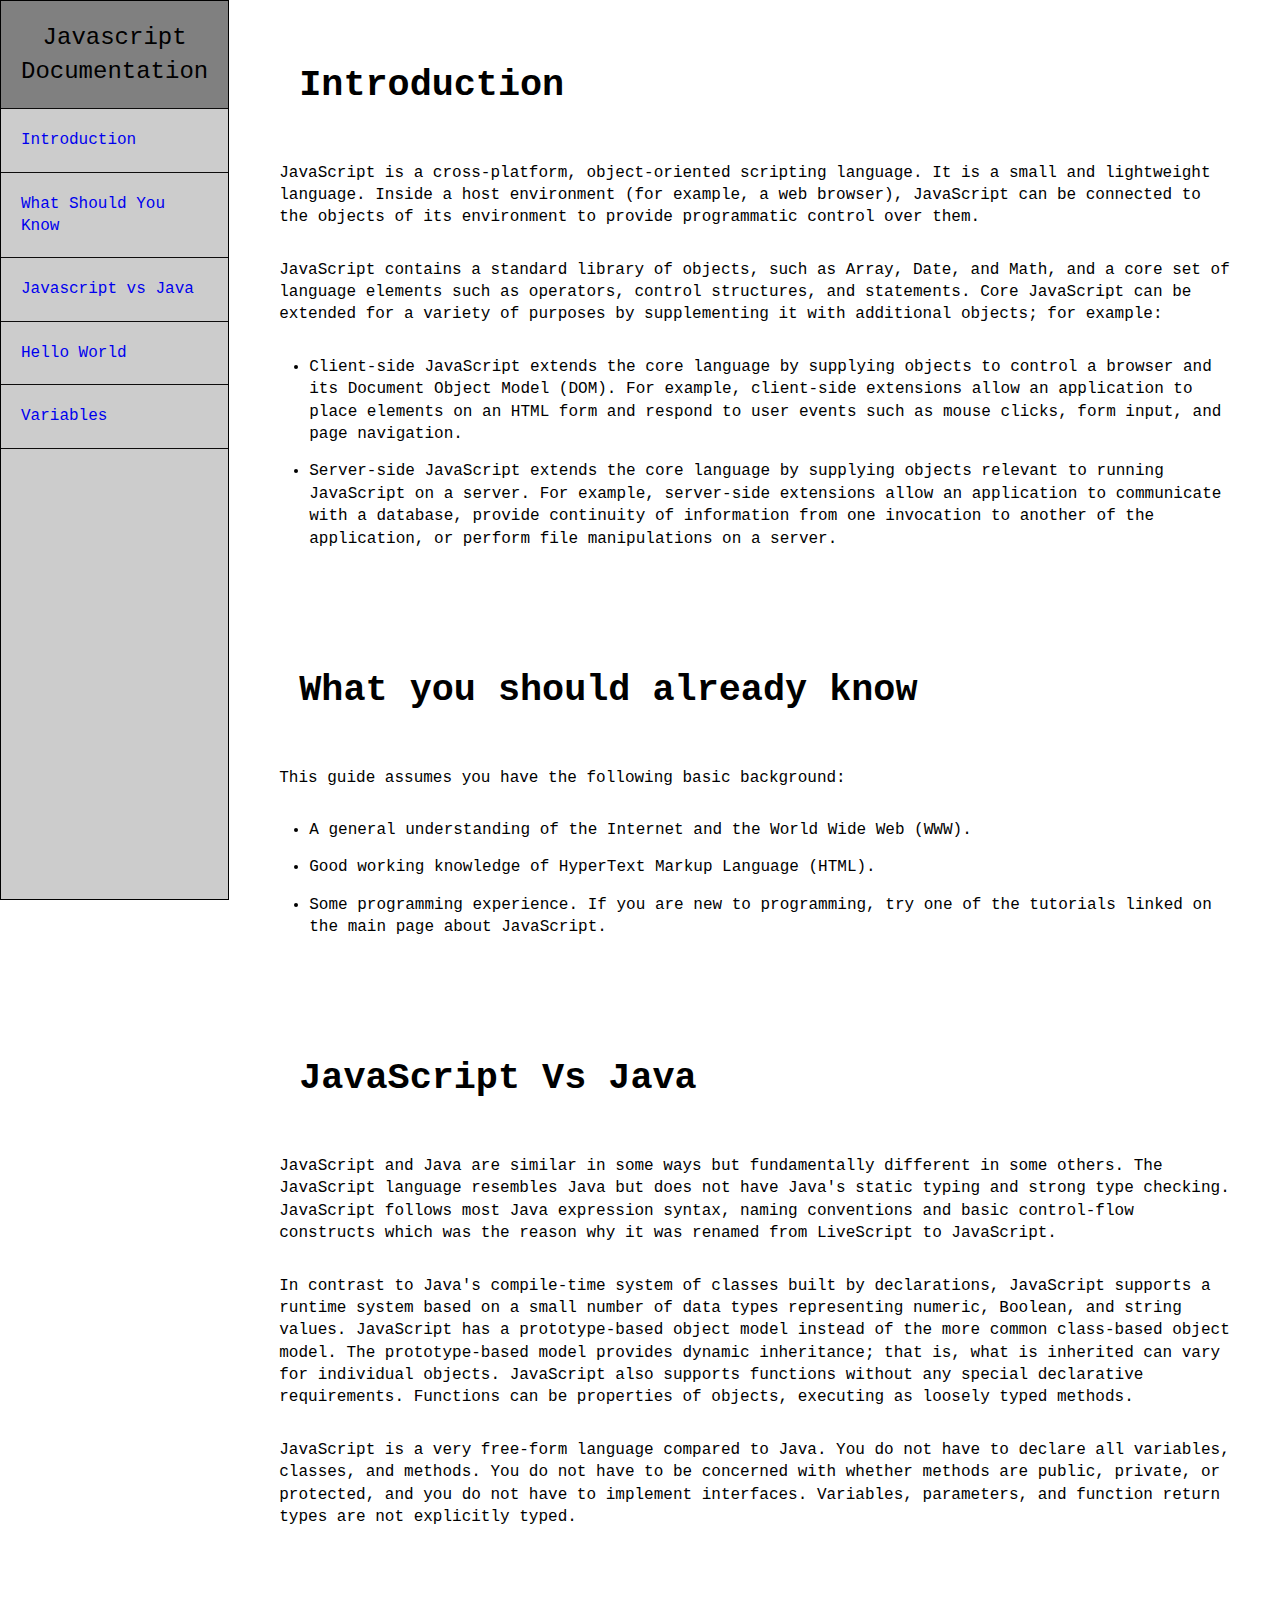
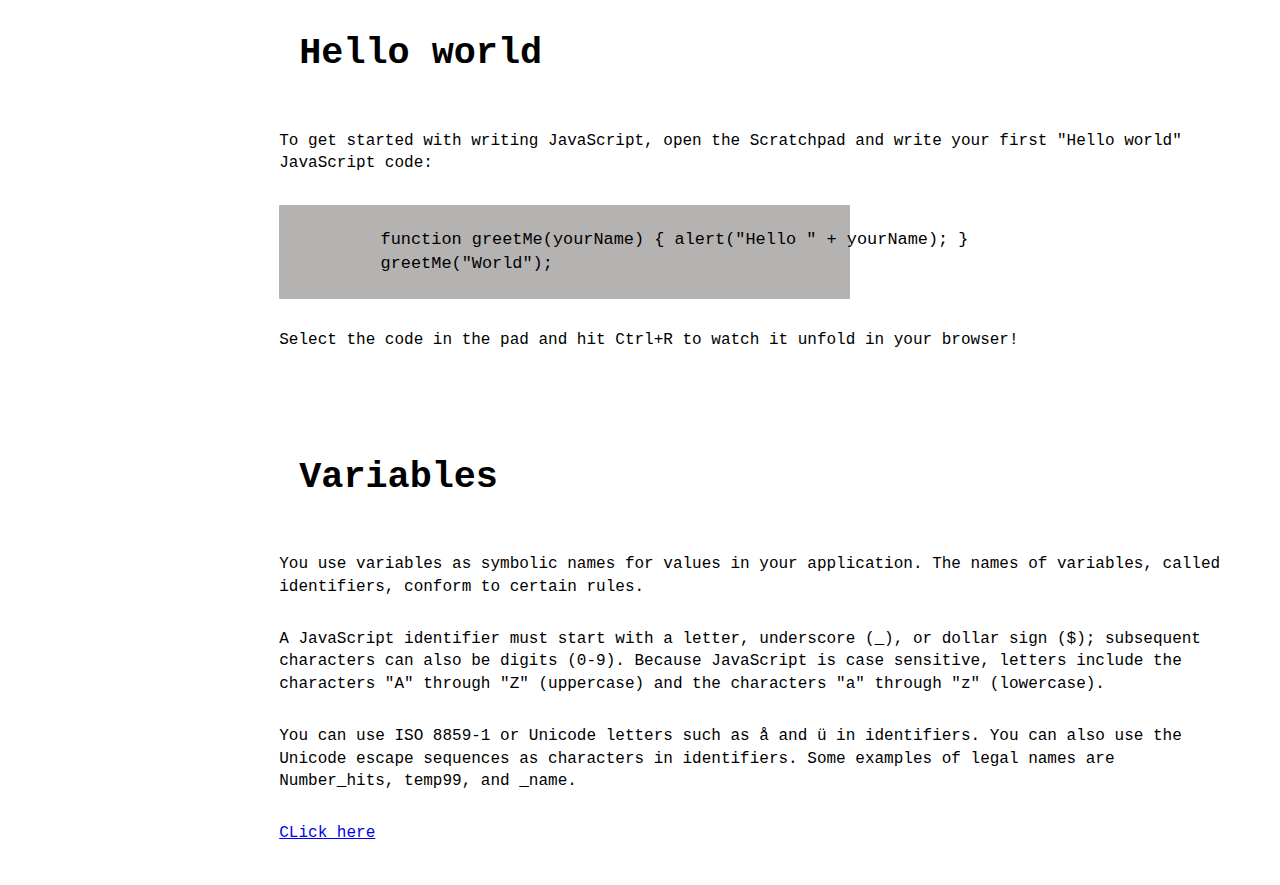
<file: 8-javascriptDocumentation/index.html>
<!DOCTYPE html>
<html lang="en">
  <head>
    <meta charset="UTF-8" />
    <meta name="viewport" content="width=device-width, initial-scale=1.0" />
    <title>Javascript Documentation</title>
    <link rel="stylesheet" href="style.css" />
  </head>
  <body>
    <header>
      <nav>
        <h1>Javascript Documentation</h1>
        <ul>
          <li><a href="#introduction">Introduction</a></li>
          <li><a href="#know">What Should You Know</a></li>
          <li><a href="#java">Javascript vs Java</a></li>
          <li><a href="#hello-world">Hello World</a></li>
          <li><a href="#variables">Variables</a></li>
        </ul>
      </nav>
    </header>
    <main>
      <section id="introduction">
        <h1>Introduction</h1>
        <p>
          JavaScript is a cross-platform, object-oriented scripting language. It
          is a small and lightweight language. Inside a host environment (for
          example, a web browser), JavaScript can be connected to the objects of
          its environment to provide programmatic control over them.
        </p>

        <p>
          JavaScript contains a standard library of objects, such as Array,
          Date, and Math, and a core set of language elements such as operators,
          control structures, and statements. Core JavaScript can be extended
          for a variety of purposes by supplementing it with additional objects;
          for example:
        </p>

        <ul>
          <li>
            Client-side JavaScript extends the core language by supplying
            objects to control a browser and its Document Object Model (DOM).
            For example, client-side extensions allow an application to place
            elements on an HTML form and respond to user events such as mouse
            clicks, form input, and page navigation.
          </li>
          <li>
            Server-side JavaScript extends the core language by supplying
            objects relevant to running JavaScript on a server. For example,
            server-side extensions allow an application to communicate with a
            database, provide continuity of information from one invocation to
            another of the application, or perform file manipulations on a
            server.
          </li>
        </ul>
      </section>

      <section id="know">
        <h1>What you should already know</h1>
        <p>This guide assumes you have the following basic background:</p>
        <ul>
          <li>
            A general understanding of the Internet and the World Wide Web
            (WWW).
          </li>
          <li>Good working knowledge of HyperText Markup Language (HTML).</li>
          <li>
            Some programming experience. If you are new to programming, try one
            of the tutorials linked on the main page about JavaScript.
          </li>
        </ul>
      </section>

      <section id="java">
        <h1>JavaScript Vs Java</h1>
        <p>
          JavaScript and Java are similar in some ways but fundamentally
          different in some others. The JavaScript language resembles Java but
          does not have Java's static typing and strong type checking.
          JavaScript follows most Java expression syntax, naming conventions and
          basic control-flow constructs which was the reason why it was renamed
          from LiveScript to JavaScript.
        </p>
        <p>
          In contrast to Java's compile-time system of classes built by
          declarations, JavaScript supports a runtime system based on a small
          number of data types representing numeric, Boolean, and string values.
          JavaScript has a prototype-based object model instead of the more
          common class-based object model. The prototype-based model provides
          dynamic inheritance; that is, what is inherited can vary for
          individual objects. JavaScript also supports functions without any
          special declarative requirements. Functions can be properties of
          objects, executing as loosely typed methods.
        </p>
        <p>
          JavaScript is a very free-form language compared to Java. You do not
          have to declare all variables, classes, and methods. You do not have
          to be concerned with whether methods are public, private, or
          protected, and you do not have to implement interfaces. Variables,
          parameters, and function return types are not explicitly typed.
        </p>
      </section>
      <section id="hello-world">
        <h1>Hello world</h1>
        <p>
          To get started with writing JavaScript, open the Scratchpad and write
          your first "Hello world" JavaScript code:
        </p>
        <code>
          function greetMe(yourName) { alert("Hello " + yourName); }
          greetMe("World");
        </code>
        <p>
          Select the code in the pad and hit Ctrl+R to watch it unfold in your
          browser!
        </p>
      </section>
      <section id="variables">
        <h1>Variables</h1>
        <p>
          You use variables as symbolic names for values in your application.
          The names of variables, called identifiers, conform to certain rules.
        </p>
        <p>
          A JavaScript identifier must start with a letter, underscore (_), or
          dollar sign ($); subsequent characters can also be digits (0-9).
          Because JavaScript is case sensitive, letters include the characters
          "A" through "Z" (uppercase) and the characters "a" through "z"
          (lowercase).
        </p>
        <p>
          You can use ISO 8859-1 or Unicode letters such as å and ü in
          identifiers. You can also use the Unicode escape sequences as
          characters in identifiers. Some examples of legal names are
          Number_hits, temp99, and _name.
        </p>
        <a href="#introduction">CLick here</a>
      </section>
    </main>
  </body>
</html>
</file>
<file: 1-tributeWebsite/style.css>
* {
  margin: 0;
  padding: 0;
  box-sizing: border-box;
}

.container {
  background-color: #e5e5fd;
  min-height: 100vh;
  border: 16px solid #1d1e4c;
}

.content {
  margin: 0 auto;
  max-width: 85vw;
}

.top_section {
  display: flex;
  justify-content: space-around;
  align-items: end;
  margin-top: 100px;
}

.image_container img {
  width: 314px;
  height: 392px;
  border-radius: 170px;
}
.text_container h1 {
  font-size: 3em;
  font-weight: 600;
}
.text_container h4 {
  text-align: end;
}

.about_section {
  margin-top: 150px;
}

.about_section h1 {
  margin-bottom: 40px;
  font-family: "Courier New", Courier, monospace;
  font-size: 4em;
}

.about_section p {
  font-family: Inter;
  font-size: 1em;
  font-weight: 700;
  line-height: 22px;
  letter-spacing: 0.06em;
  text-align: left;
}

.bio_section {
  margin-top: 60px;
}

.bio_section h3 {
  margin: 0 0 20px;
}

.bio_section ul {
  margin-left: 50px;
}
.bio_section ul li {
  margin-bottom: 15px;
}

footer {
  margin: 40px 0 0;
  text-align: end;
}
</file>
<file: 2-loginForm/style.css>
* {
  margin: 0;
  padding: 0;
  box-sizing: border-box;
  font-family: Arial, Helvetica, sans-serif;
}

.full-screen-container {
  background-image: url(images/kace-rodriguez-p3OzJuT_Dks-unsplash.jpg);
  width: 100vw;
  /* width: 100svw; */
  height: 100vh;
  /* height: 100svh; */
  background-size: cover;
  /* background-position: center; */
  display: flex;
  align-items: center;
  justify-content: center;
  background-repeat: no-repeat;
}

.login-container {
  background-color: rgba(91, 77, 77, 0.608);
  width: 80%;
  max-width: 600px;
  border-radius: 20px;
  box-shadow: 0 0 20px 5px rgb(40, 38, 38);
  padding: 40px 30px;
}

.login-title {
  color: white;
  font-weight: normal;
  text-align: center;
  font-size: 3rem;
}

.form {
  display: flex;
  flex-direction: column;
  gap: 30px;
  color: white;
}

.input-group {
  display: flex;
  flex-direction: column;
  gap: 10px;
}

.input-group input {
  color: white;
  font-size: large;
  padding: 3px 6px;
  border-radius: 0.4em;
  border: none;
  outline: none;
  height: 2.5em;
  background-color: rgba(8, 7, 7, 0.4);
}

.input-group input:focus {
  box-shadow: 0 0 0 1px rgb(65, 67, 206);
}

.success input {
  box-shadow: 0 0 0 1px rgb(62, 176, 10);
}

.error input {
  box-shadow: 0 0 0 1px rgb(206, 59, 33);
}

.success .msg {
    color:rgb(52, 189, 52);
}

.error .msg{
    color:red;
}

.login-button{
    font-size: 30px;
    padding:10px;
}
</file>
<file: 4-landingPage/style.css>
@import url("https://fonts.googleapis.com/css2?family=Poppins:wght@200&display=swap");

* {
  margin: 0;
  padding: 0;
  box-sizing: border-box;
}

html,
body {
  height: 100%;
}

.main_container {
  height: 100%;
  
  font-family: "Poppins", sans-serif;
}

.section_one {
  min-height: 100vh;
  background-image: url(images/developer.png);
  background-repeat: no-repeat;
  background-size: cover;
  background-position: center top;
  color: white;
  padding: 6vh 0 0 20vmax;
  font-size: 1.3em;
}

.section_one h2 span {
  font-size: 1.5em;
  color: red;
}
.section_one h1 {
  font-size: 3em;
  color: whitesmoke;
}

.section_two {
  min-height: 20vh;
  background-color: black;
  color: whitesmoke;
  text-align: center;
  line-height: 20vh;
  font-size: 3em;
}

.section_three {
  min-height: 80vh;
  /* background-color: red; */
}

.grid_container {
    padding:20px;
  /* background-color: blue; */
  display: grid;
  width: 80%;
  
  margin: 10vh auto;
  
  gap:53px;
  grid-template-columns: repeat(auto-fit,minmax(400px,1fr));
}
.item{
    display: flex;
    flex-direction: column;
    align-items: center;
    justify-content: center;
    box-shadow: 2px 2px 2px black;
}

.item:hover{
    transform:scale(1.05,1.05);
    transition: transform 0.2s linear;
}

.item .text h1{
    padding:20px;
}

.text{
    padding:20px;
}

.section_four{
    
    display: flex;

}
.section_four h1{
    font-size: 2em;
    padding:15px;

}
.right,.left{
    flex-basis: 50%;
    padding:40px 60px;
    
}

.right{
     background: #722300;;

}
.left{
    background: #515603;
}

footer{
    color:wheat;
    background-color: black;
    height: 15vh;
    text-align: center;
    line-height: 15vh;
    font-size: 2em;
}

@media (width <= 750px){
    .section_one{
        min-height: 50vh;
        font-size: smaller;
    }
    .section_one h1{
        color:red;
        
    }

    .section_two{
        min-height: 10vh;
        font-size: smaller;
    }

}
</file>
<file: 5-Restaurant-Website/style.css>
@import url("https://fonts.googleapis.com/css2?family=Roboto:wght@100;300;400;500;700;900&display=swap");

* {
  margin: 0;
  padding: 0;
  box-sizing: border-box;
}

html,
body {
  font-family: "Roboto", sans-serif;
}

.section_one {
  min-height: 100vh;
  display: flex;
  flex-direction: column;
}

.section_one nav {

  min-height: 10vh;
  box-shadow: 0 5px 5px rgb(100, 100, 100);
  /* background-color: red; */
  display: flex;
  justify-content: space-between;
  align-items: center;
  padding: 0 10vw;
}
.section_one nav .logo img {
  width: 15vmax;
  height: 10vh;
  object-fit: contain;
}

.section_one nav ul {
  list-style: none;
  display: flex;
  align-items: center;
  justify-content: center;
  gap: 1vw;
}

.section_one nav ul li {
  font-size: 2.5vmin;
  padding: 1vw;
  /* background-color: yellow; */
}

.section_one nav ul img {
  height: 4vh;
  display: none;
}

.section_one main {
  display: flex;
  justify-content: center;
  align-items: center;
  gap: 7vmax;
  flex-grow: 1;
  /* background-color: blue; */
}
.section_one main .image img {
  /* background-color: blue; */
  width: 30vmax;
  height: 65vmin;
  object-fit: contain;
}

.section_one main .text h1 {
  width: 40vw;
  font-size: 4vw;
}

.section_one main .text p {
  width: 30vw;
  font-size: 1vw;
  margin-bottom: 4vh;
}
.section_one main .text button {
  /* padding:0.5vw; */
  font-size: 1.2vw;
  background: #f59208;
  color: white;
  width: 13vmax;
  height: 4vmax;
  border: none;
}

.section_one footer {
  min-height: 15vh;
  /* background-color: red; */
  padding: 0 20vw;
  display: flex;
  justify-content: center;
  flex-wrap: wrap;
  /* gap:10px; */
}
.section_one footer .one {
  display: flex;
  justify-content: center;
  align-items: center;
  flex-basis: 350px;
  height: 10vh;
  font-size: 100%;
  /* background-color: blue; */
}

.section_one footer .one:hover {
  box-shadow: 2px 2px 3px #ccc;
  transform: scale(1.05, 1.05);
}
.section_one footer div img {
  float: left;
  padding: 3vmax 1vmax;
  height: 10vmax;
  object-fit: contain;
  width: 7vmax;
}

.section_two {
  padding-bottom: 20vh;
  padding-top: 5vh;
  min-height: 20vh;
  /* background-color: red; */
  /* display: flex;
  flex-direction: column;
  justify-content: start;
  align-items: center;
  gap:20vh; */
}

.section_two button {
  background: #149f39;
  width: 8vmax;
  font-size: 1.5vmax;
  padding: 0.2vmax;
  font-weight: 300;

  margin: 0 auto;
  display: block;
}

.section_two h1 {
  font-size: 1.7vmax;
  width: 15vmax;
  /* background-color: blue; */
  margin: 3vh auto 6vh;
  text-align: center;
  font-weight: 500;
  padding: 7px;
}

.grid_container {
  /* gap:10px; */
  max-width: 90vw;
  margin: 0 auto;
  /* background-color: blue; */
  display: grid;
  gap: 20px;
  grid-template-columns: repeat(auto-fit, minmax(1fr, 4fr));
}

.grid_container .item1 {
  grid-column: 1 / span 2;
  grid-row: 1 / span 2;
}

.grid_container .item2 {
  grid-row: 1 / span 2;
}

.item7 {
  grid-row: 2 / span 2;
}
.item img {
  width: 100%;
  height: 100%;
  object-position: center;
  object-fit: cover;
  border-radius: 10px;
}
.item img:hover {
  transform: scale(1.05, 1.05);
  transition: transform 0.3s ease;
}
.section_three {
  height: 40vh;
  background-color: red;
  display: flex;
  justify-content: center;
  align-items: start;
  padding-top: 10vh;
  gap: 10vw;
  
}
.section_three .item1 img {
  width: 10vw;
}

.section_three .icons img {
  width: 20px;
  height: 20px;
}
.section_three h2 {
  font-size: 1.5vmax;
  font-weight: 400;
  padding:10px 0;
}

.section_three li {
  font-size: 0.8vmax;
  font-weight: 400;
}

.section_three ul {
  list-style: none;
}
input{
  height: 4vh;
  width: 20vw;
  margin: 10px;
}

@media (width <=450px) {
  .section_one nav ul img {
    display: inline;
  }
  .section_one nav ul li {
    display: none;
  }

  .section_one main {
    /* background-color: red; */
    flex-direction: column;
  }
  .section_one main .text h1 {
    width: 40vw;
    font-size: 4vw;
  }

  .section_one main .text h1 {
    width: 80vw;
    font-size: 3vmax;
  }

  .section_one main .text p {
    width: 80vw;
    font-size: 2vmax;
  }

  .section_one main .text button {
    width: 80vw;
    font-size: 3vmax;
  }

  .section_one footer .one {
    min-width: 100vw;
  }
}
</file>
<file: 7-youtube-clone/style.css>
@import url("https://fonts.googleapis.com/css2?family=Poppins:ital,wght@0,100;0,200;0,300;0,400;0,500;0,600;0,700;0,800;0,900;1,100;1,200;1,300;1,400;1,500;1,600;1,700;1,800;1,900&display=swap");
* {
  margin: 0;
  padding: 0;
  box-sizing: border-box;
}

html,
body {
    font-family: 'Poppins', sans-serif;
    line-height: 1.4;
    font-weight: 300;
    /* background-color: #131313; */
    /* height: 300vh; */
}

.main-container{
    display: flex;
    /* background-color: red; */
    margin-left: 80px;
    flex-direction: column;
    min-height: 100vh;
    
}
.header-section{

    /* background-color: red; */
    display: flex;
    flex-direction: column;
    
}
.video-section{
    /* background-color: pink; */
    flex-grow:1;
}
.sidebar{
    /* background-color: blue; */
    height: 100vh;
    position: fixed;
    display: flex;
    flex-direction: column;
    align-items: center;
    justify-content: flex-start;
}
.sidebar .bar-logo{
padding:10px 10px 30px;
}

.sidebar .icons{
    display: flex;
    flex-direction: column;
    gap: 20px;
    text-align: center;
    font-size: 0.8em;
}


.navbar{
    
    display: flex;
    justify-content: space-between;
    align-content: center;
    padding:10px;
    border-bottom:1px solid #ccc;
}

.navbar .logo img{
    width: 100px;
    

}

.navbar .search-bar{
    display: flex;
    justify-content: center;
    align-items: center;
}

.navbar .search-bar input{
    height: 100%;
    width: 600px;
    padding:3px 10px;
    font-size: 1.2em;
}

.search-bar button{
    height: 100%;
    padding: 3px 10px;
    
}

.navbar .search-bar i img{
    background-color: #dfd5d5;
    margin-left: 15px;
    border-radius: 50%;
    height: 40px;
    width: 40px;
}

.side-nav{
    display: flex;
    justify-content: space-around;
    align-items: center;
    width:15%;
    /* background-color: red; */
}

.tags{
    display: flex;
    gap:20px;
    padding: 10px;;
}
.tag{
    background-color: #ccc;
    color: black;
    padding: 5px 20px;
    border-radius: 30px;
}
.tag.dark{
    background-color: black;
    color: white;
}

.grid-container{
    padding:20px;
    gap: 20px;
    
    display: grid;
    grid-template-columns: repeat(auto-fit,minmax(300px,1fr));
}
.card{
    background-color: #f3eded;
    border-radius: 10px;
    overflow: hidden;
    
}

.card .thumbnail img{
    width: 100%;
    object-fit: contain;
    
}
.content{
    display: flex;
    justify-content: space-evenly;
}

.text p{
    font-size: 0.7em;
}
</file>
<file: 8-javascriptDocumentation/style.css>
*,*::before,*::after{
    margin: 0;
    padding: 0;
    box-sizing: border-box;
}
html{
   scroll-behavior: smooth; 
}
body{
    display: flex;
    line-height: 1.4;
    /* background: #000; */
    /* height: 200vh; */
    font-family:'Courier New', Courier, monospace;
   
}

header{
    background: #ccc;
    height: 100vh;
    width: min-content;
    position: sticky;
    top:0;
    border: 1px solid black;
    
    
}

main{
    /* background-color:  blue; */
    flex-grow:1;
    
    
   
}

section{
    scroll-behavior: smooth;
    padding:40px 50px;
    display:flex ;
    flex-direction: column;
    gap: 30px;

}

nav h1{

     background: gray;
    font-weight: 500;
    font-size: 1.5em;
    padding:20px;
    text-align: center;
    border-bottom: 1px solid #0d0c0c;
}

nav ul{
    
    list-style: none;
    width: 100%;
}

nav ul li a{
    padding:20px;
    text-decoration: none;
    display: block;
    border-bottom: 1px solid #0d0c0c;
}

nav ul li a:hover{
    background: #171616;
    color:white
}

section h1{
    padding:20px;
    font-size: 2.3em;
}

section ul li{
    margin-bottom: 15px;
    margin-left: 30px;
}

code{
    white-space: pre;
    width: 60%;
    background-color: #b5b2b2;
    font-size: 1.3em;
}
</file>
